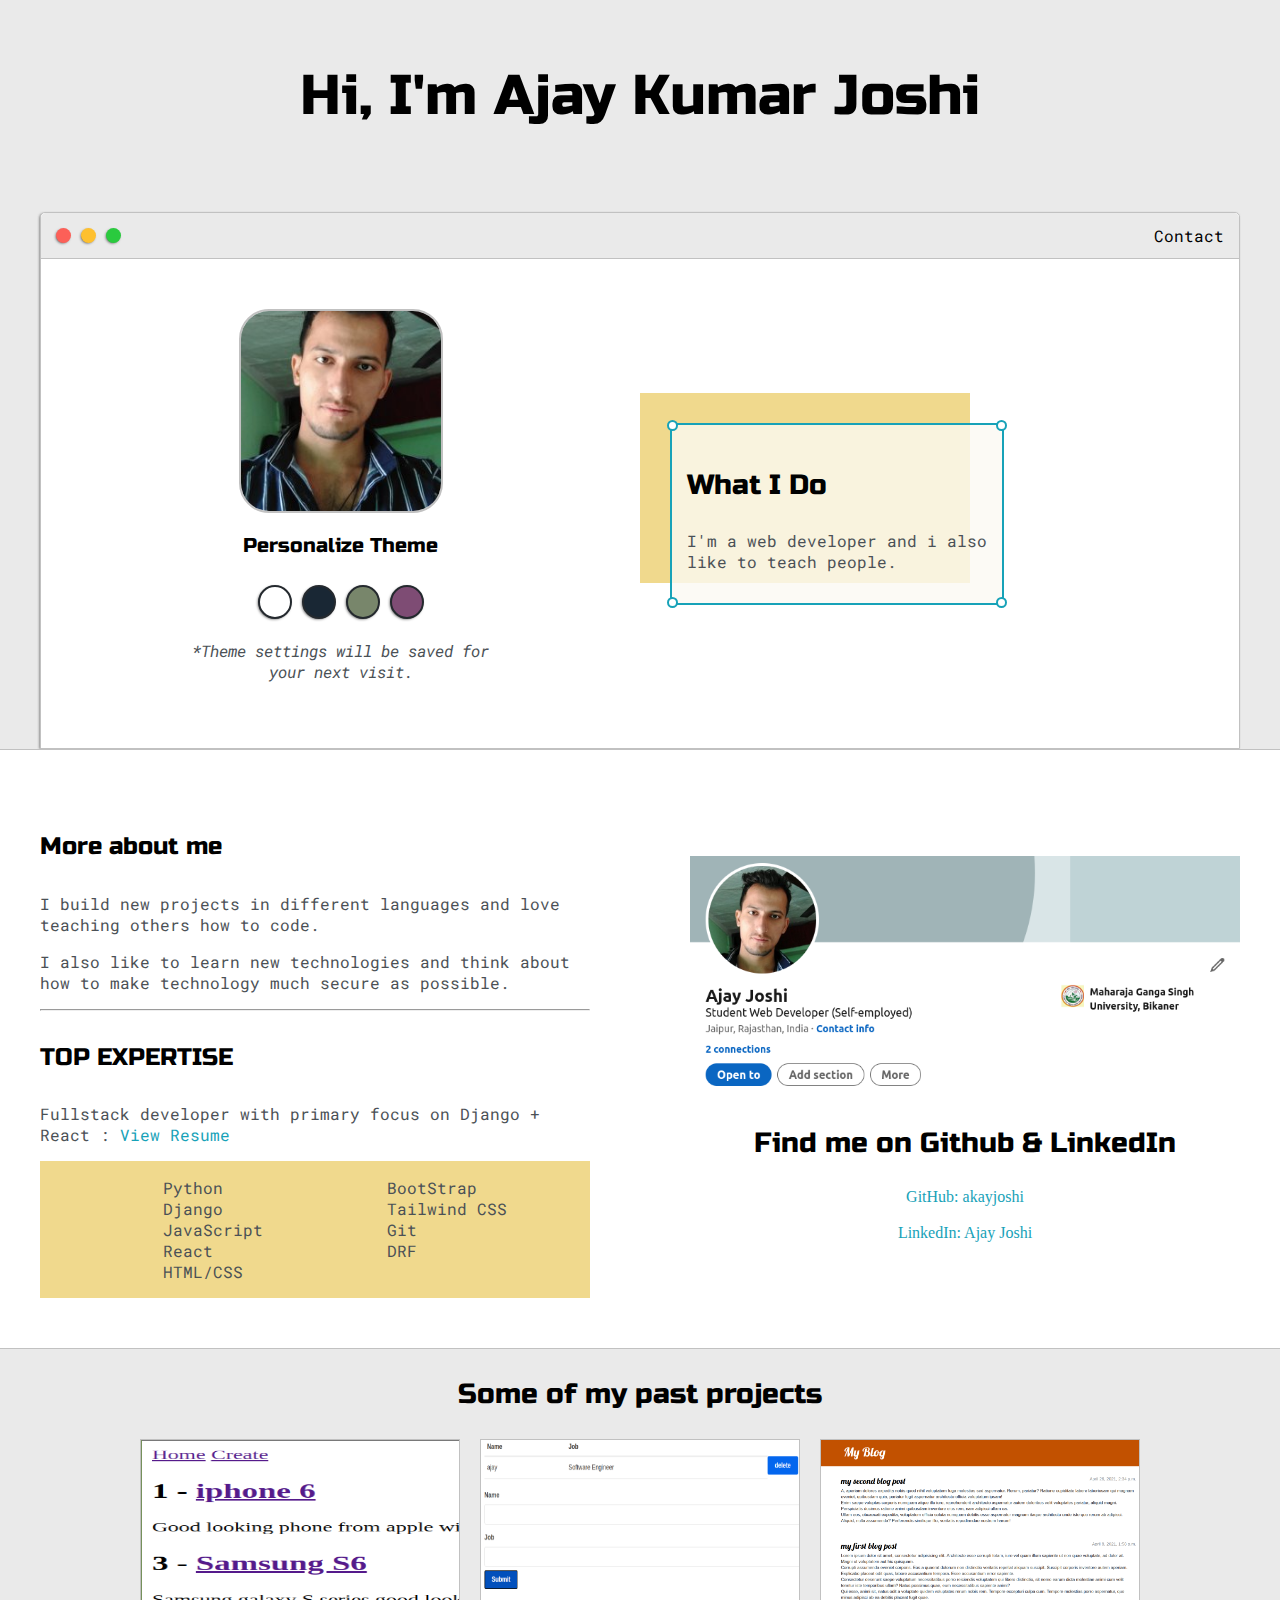
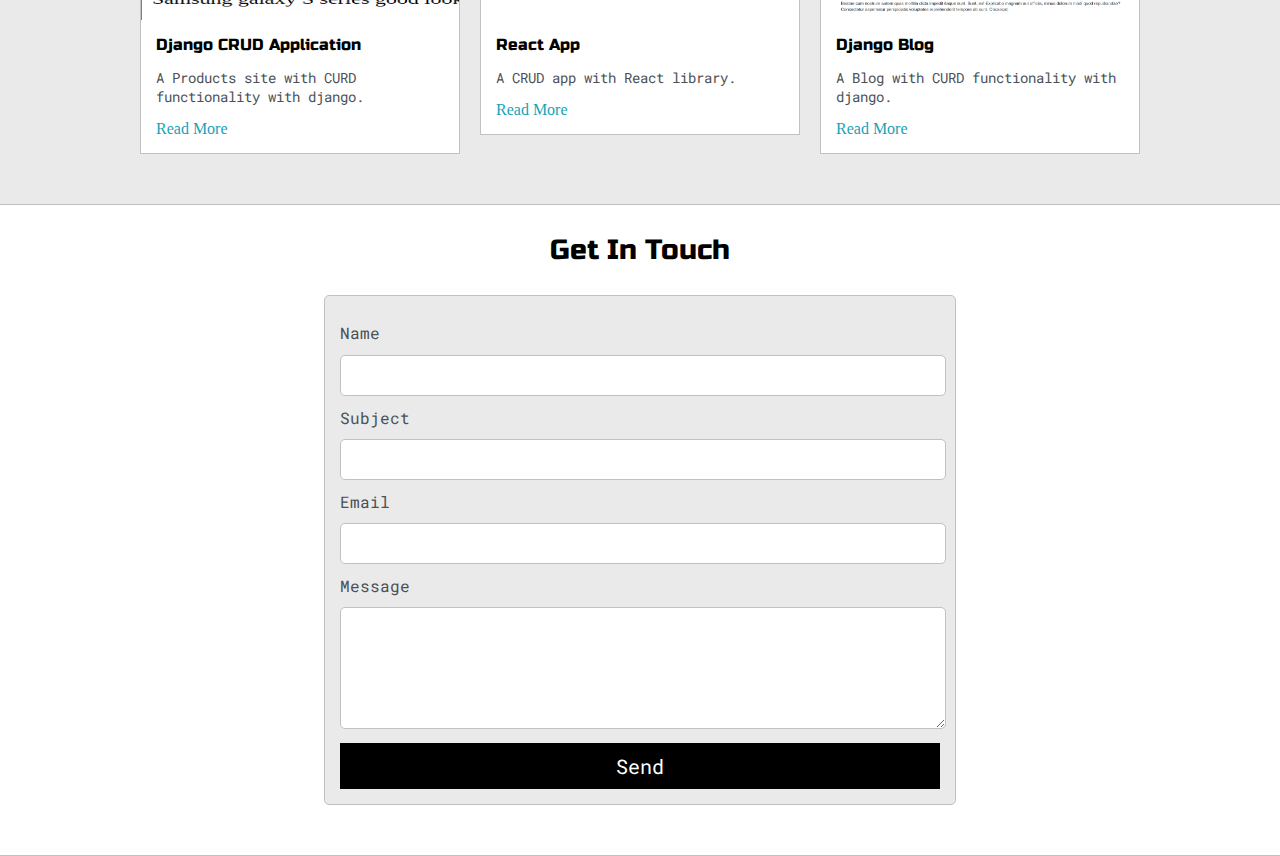
<file: index.html>
<!DOCTYPE html>
<html lang="en">
<head>
    <meta charset="UTF-8">
    <meta http-equiv="X-UA-Compatible" content="IE=edge">
    <meta name="viewport" content="width=device-width, initial-scale=1.0">
    <link rel="shortcut icon" href="images/favicon.ico" type="image/x-icon">
    <link rel="preconnect" href="https://fonts.googleapis.com">
    <link rel="preconnect" href="https://fonts.gstatic.com"     crossorigin>
    <link href="https://fonts.googleapis.com/css2?family=Russo+One& display=swap" rel="stylesheet"> 
    <link href="https://fonts.googleapis.com/css2?family=Roboto+Mono:wght@500&display=swap" rel="stylesheet"> 
    <link rel="stylesheet" href="main.css">
    <link id="theme-style" rel="stylesheet" type="text/css" href="main.css">
    <title>Ajay Kumar Joshi | Home</title>
</head>
<body>
    <section class="s1">
        <div class="main-container">
            <div class="greeting-wrapper">
                <h1>Hi, I'm Ajay Kumar Joshi</h1>
            </div>
            <div class="intro-wrapper">
                <div class="nav-wrapper">
                      <div class="dots-wrapper">
                        <div id="dot1" class="browser-dot"></div>
                        <div id="dot2" class="browser-dot"></div>
                        <div id="dot3" class="browser-dot"></div>
                    </div>
                    <ul id="navigation">
                        <li><a href="#contact-form">Contact</a></li>
                    </ul>
                </div>
                <div class="left-column">
                    <img src="images/akay.jpg" id="profile_pic" alt="profile pic of ajay kumar joshi">
                    <h5 style="text-align: center; line-height: 0;">Personalize Theme</h5>
                    <div id="theme-options-wrapper">
                        <div data-mode="light" id="light-mode" class="theme_dot"></div>
                        <div data-mode="blue" id="blue-mode" class="theme_dot"></div>
                        <div data-mode="green" id="green-mode" class="theme_dot"></div>
                        <div data-mode="purple" id="purple-mode" class="theme_dot"></div>
                    </div>
                    <p id="settings-note">*Theme settings will be saved for <br> your next visit.</p>
                </div>
                <div class="right-column">
                    <div id="preview-shadow">
                        <div id="preview">
                            <div id="corner-tl" class="corner"></div>
                            <div id="corner-tr" class="corner"></div>
                            <h3>What I Do</h3>
                            <p>I'm a web developer and i also like to teach people.</p>
                            <div id="corner-bl" class="corner"></div>
                            <div id="corner-br" class="corner"></div>
                        </div>
                    </div>
                </div>
            </div>
        </div>
    </section>



    <section class="s2">

        <div class="main-container">

            <div class="about-wrapper">

                <div class="about-me">
                    <h4>More about me</h4>

                    <p>I build new projects in different languages and love teaching others how to code.</p>

                    <p>I also like to learn new technologies and think about how to make technology much secure as possible.</p>

                    <hr>
                    <h4>TOP EXPERTISE</h4>
    
                    <P>Fullstack developer with primary focus on Django + React : <a href="https://docs.google.com/document/d/1m9E2tLq6oODWY6kHAJOdmFlgYT-M9TF3REKVl7H7qys/edit" target="_blank">View Resume</a></P>
                    <div id="skills">
                        <ul>
                            <li>Python</li>
                            <li>Django</li>
                            <li>JavaScript</li>
                            <li>React</li>
                            <li>HTML/CSS</li>
                        </ul>
                        <ul>
                            <li>BootStrap</li>
                            <li>Tailwind CSS</li>
                            <li>Git</li>
                            <li>DRF</li>
                        </ul>
                    </div>
                </div>

                <div class="social-links">
                    <img id="social-img" src="images/ajayjoshi.png" alt="">
                    <h3>Find me on Github & LinkedIn</h3>
                    <a href="https://github.com/akayjoshi">GitHub: akayjoshi</a>
                    <br>
                    <a href="https://www.linkedin.com/in/ajay-joshi-a481461b5" target="_blank">LinkedIn: Ajay Joshi</a>
                </div>

            </div>


        </div>

    </section>


    <section class="s1">
        <div class="main-container">
            <h3 style="text-align: center;">Some of my past projects</h3>
            <div class="post-wrapper">
            <div>
                <div class="post">
                        <img class="thumbnail" src="images/product-site.png" alt="">
                        <div class="post-preview">
                            <h6 class="post-title">Django CRUD Application</h6>
                            <p class="post-intro">A Products site with CURD functionality with django.</p>
                            <a href="post.htm">Read More</a>
                        </div>
                    </div>
                </div> 

                <div>
                    <div class="post">
                        <img class="thumbnail" src="images/React-app.png" alt="">
                        <div class="post-preview">
                            <h6 class="post-title">React App</h6>
                            <p class="post-intro">A CRUD app with React library.</p>
                            <a href="post.htm">Read More</a>
                        </div>
                    </div>
                </div>
                <div>
                    <div class="post">
                        <img class="thumbnail" src="images/blog.png" alt="">
                        <div class="post-preview">
                            <h6 class="post-title">Django Blog</h6>
                            <p class="post-intro">A Blog with CURD functionality with django.</p>
                            <a href="post.htm">Read More</a>
                        </div>
                    </div>
                </div>
            </div>
        </div>
    </section>



    <section class="s2">
        <div class="main-container">
            <h3 style="text-align: center;">Get In Touch</h3>
            <form action="https://formspree.io/f/xdoypdpb" method="POST" id="contact-form">
                <label for="name">Name</label>
                <input class="input-field" type="text" name="name" id="name">

                <label for="subject">Subject</label>
                <input class="input-field" type="text" name="subject" id="subject">

                <label for="email">Email</label>
                <input class="input-field" type="email" name="email" id="email">

                <label for="message">Message</label>
                <textarea class="input-field" name="message" id="message" cols="30" rows="5"></textarea>

                <input id="submit-btn" type="submit" value="Send">
            </form>
        </div>
    </section>
    <script type="text/javascript" src="script.js
    "></script>
</body>
</html>
</file>
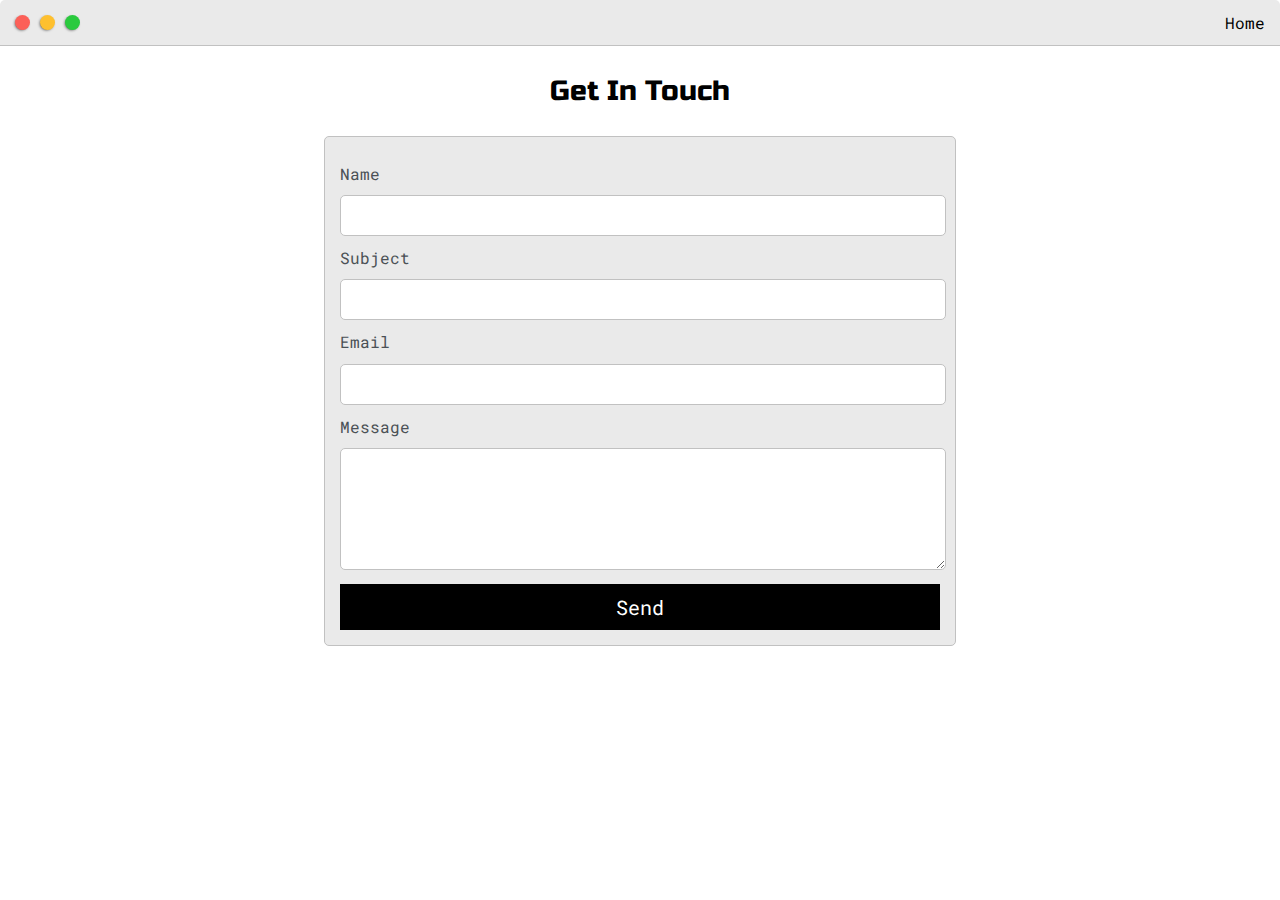
<file: contact.htm>
<!DOCTYPE html>
<html lang="en">
<head>
    <meta charset="UTF-8">
    <meta http-equiv="X-UA-Compatible" content="IE=edge">
    <meta name="viewport" content="width=device-width, initial-scale=1.0">
    <title>Ajay Kumar Joshi | contact</title>
    <link rel="shortcut icon" href="images/favicon.ico" type="image/x-icon">

    <link href="https://fonts.googleapis.com/css2?family=Russo+One& display=swap" rel="stylesheet"> 
    <link href="https://fonts.googleapis.com/css2?family=Roboto+Mono:wght@500&display=swap" rel="stylesheet"> 
    <link rel="stylesheet" href="main.css">
    <link id="theme-style" rel="stylesheet" type="text/css" href="main.css">
</head>
<body>
    <div class="nav-wrapper">
        <div class="dots-wrapper">
          <div id="dot1" class="browser-dot"></div>
          <div id="dot2" class="browser-dot"></div>
          <div id="dot3" class="browser-dot"></div>
      </div>
      <ul id="navigation">
          <li><a href="index.html">Home</a></li>
      </ul>
    </div>

    <div class="main-container">
        <h3 style="text-align: center;">Get In Touch</h3>
        <form action="post" id="contact-form">
            <label for="name">Name</label>
            <input class="input-field" type="text" name="name" id="name">

            <label for="subject">Subject</label>
            <input class="input-field" type="text" name="subject" id="subject">

            <label for="email">Email</label>
            <input class="input-field" type="email" name="email" id="email">

            <label for="message">Message</label>
            <textarea class="input-field" name="message" id="message" cols="30" rows="5"></textarea>

            <input id="submit-btn" type="submit" value="Send">
        </form>
    </div>


</body>
</html>
</file>
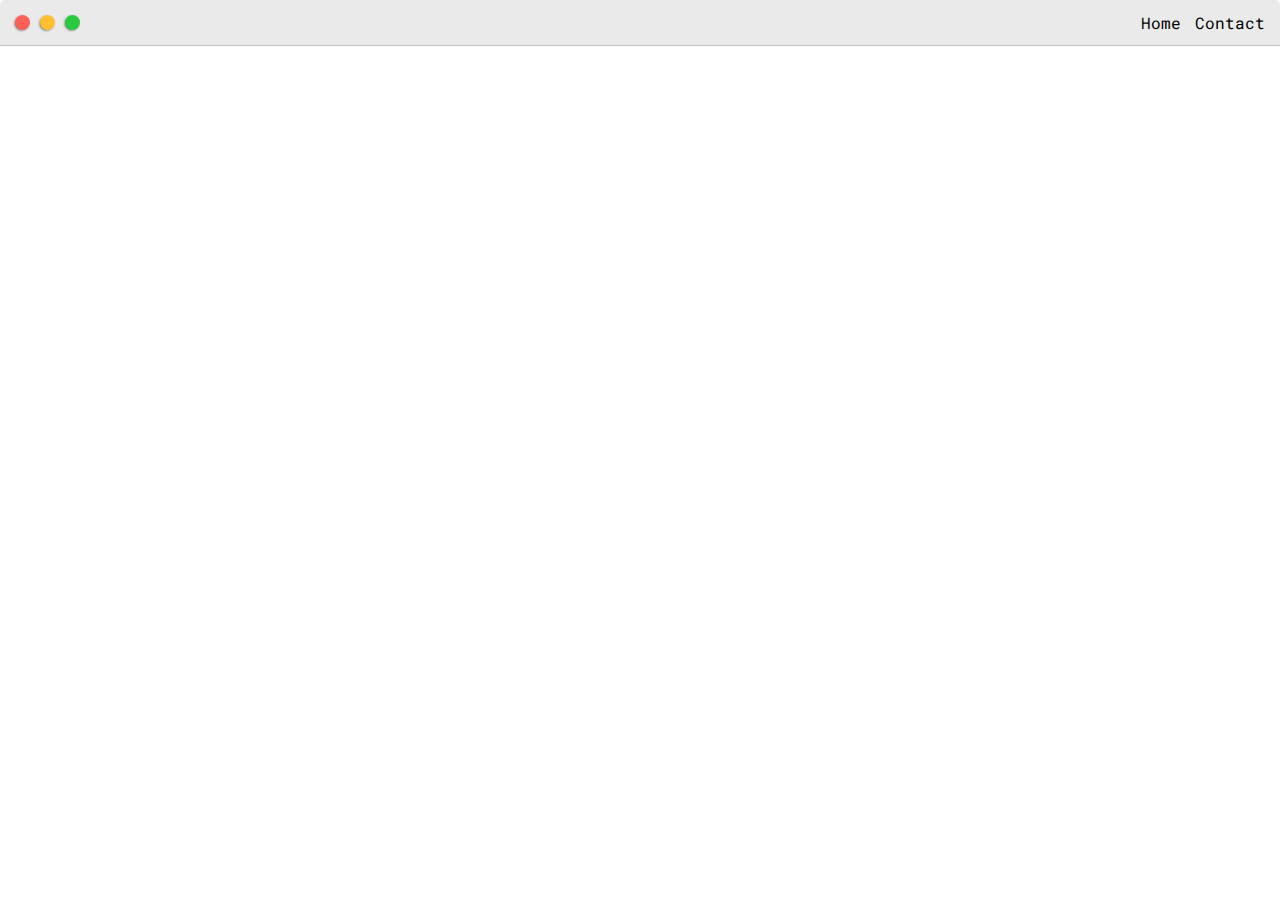
<file: post.htm>
<!DOCTYPE html>
<html lang="en">
<head>
    <meta charset="UTF-8">
    <meta http-equiv="X-UA-Compatible" content="IE=edge">
    <meta name="viewport" content="width=device-width, initial-scale=1.0">
    <title>Ajay Kumar Joshi | post</title>
    <link rel="shortcut icon" href="images/favicon.ico" type="image/x-icon">

    <link href="https://fonts.googleapis.com/css2?family=Russo+One& display=swap" rel="stylesheet"> 
    <link href="https://fonts.googleapis.com/css2?family=Roboto+Mono:wght@500&display=swap" rel="stylesheet"> 
    <link rel="stylesheet" href="main.css">
    <link id="theme-style" rel="stylesheet" type="text/css" href="main.css">
</head>
<body>
    <div class="nav-wrapper">
        <div class="dots-wrapper">
          <div id="dot1" class="browser-dot"></div>
          <div id="dot2" class="browser-dot"></div>
          <div id="dot3" class="browser-dot"></div>
      </div>
      <ul id="navigation">
          <li><a href="index.html">Home</a></li>
          <li><a href="contact.htm">Contact</a></li>
      </ul>
  </div>
    
    
</body>
</html>
</file>
<file: main.css>
:root{
    --mainColor: #eaeaea;
    --secondaryColor: #fff;

    --borderColor: #c1c1c1;
    
    --mainText: black;
    --secondaryText: #4b5156;
    --themeDotBorder: #24292e;
    --previewBg: rgba(251,249,243,0.8);
    --previewShadow: #f0d98d;
    --buttonColor: black;
}

html, body{
    padding: 0;
    margin: 0;
    scroll-behavior: smooth;
}

body *{
    transition: 0.3s;
}

h1,h2,h3,h4,h5,h6,strong{
    color: var(--mainText);
    font-family: 'Russo One', sans-serif;
    font-weight: 500;
}

p,li,span,label,input,textarea{
    color: var(--secondaryText);
    font-family: 'Roboto Mono', monospace;
}

.s1{
    background-color: var(--mainColor);
    border-bottom: 1px solid var(--borderColor);
    overflow: auto;
}

.s2{
    background-color: var(--secondaryColor);
    border-bottom: 1px solid var(--borderColor);
    overflow: auto;
}

.main-container{
    width: 1200px;
    margin: 0 auto;
}

a{
    text-decoration: none;
    color: #17a2b8;
}

ul{
    list-style: none;
}

h1{font-size: 56px;}
h2{font-size: 36px;}
h3{font-size: 28px;}
h4{font-size: 24px;}
h5{font-size: 20px;}
h6{font-size: 16px;}

.greeting-wrapper{
    display: grid;
    place-items: center;
    text-align: center;
    height: 12em;
    padding-bottom: 20px;
}

.intro-wrapper{
    background-color: var(--secondaryColor);
    border: 1px solid var(--borderColor);
    border-radius: 5px 5px 0 0;

    -webkit-box-shadow: -1px 1px 3px -1px rgba(0,0,0,0.75); 
    
    box-shadow: -1px 1px 3px -1px rgba(0,0,0,0.75);
    
    display: grid;
    grid-template-columns: 1fr 1fr;
    grid-template-areas: 
        'nav-wrapper nav-wrapper'
        'left-column right-column'
    ;

}

.nav-wrapper{
    grid-area: nav-wrapper;
    border-bottom: 1px solid var(--borderColor);
    display: flex;
    justify-content: space-between;
    align-items: center;
    background-color: var(--mainColor);
    border-radius: 5px 5px 0 0;
}

#navigation a{
    color: var(--mainText);
}

#navigation{
    margin: 0;
    padding: 10px;
}

#navigation li{
    display: inline-block;
    margin-right: 5px;
    margin-left: 5px;
}

.dots-wrapper{
    display: flex;
    padding: 10px;
}

.browser-dot{
    background-color: black;
    height: 15px;
    width: 15px;
    border-radius: 50%;
    margin: 5px;
    -webkit-box-shadow: -1px 1px 3px -1px rgba(0,0,0,0.75) ;
    
    box-shadow: -1px 1px 3px -1px rgba(0,0,0,0.75) ;


}


#dot1{
    background-color: #fc6058;
}

#dot2{
    background-color: #fec02f;
}
#dot3{
    background-color: #2ACA3E;
}
.left-column{
    grid-area: left-column;
    padding-top: 50px;
    padding-bottom: 50px;
}

#profile_pic{
    display: block;
    margin: 0 auto;
    height: 200px;
    width: 200px;
    object-fit: cover;
    border: 2px solid var(--borderColor);
    border-radius: 30px;
}

#theme-options-wrapper{
    display: flex;
    justify-content: center;
}

.theme_dot{
    width: 30px;
    height: 30px;
    border-radius: 50%;

    margin: 5px;
    border: 2px solid var(--themeDotBorder);

    background-color: black;
    -webkit-box-shadow: -1px 1px 3px -1px rgba(0,0,0,0.75) ;
    
    box-shadow: -1px 1px 3px -1px rgba(0,0,0,0.75) ;
    cursor: pointer;
}

.theme_dot:hover{
    border-width: 5px;
}

#light-mode{
    background-color: #fff;
}

#blue-mode{
    background-color: #192734;
}
#green-mode{
    background-color: #78866b;
}
#purple-mode{
    background-color: #7e4c74;
}
#settings-note{
    font-style: italic;
    text-align: center;
}

.right-column{
    grid-area: right-column;
    display: grid;
    align-items: center;
    padding-bottom: 50px;
    padding-top: 20px;
}

#preview-shadow{
    background-color: var(--previewShadow);
    width: 300px;
    height: 160px;
    padding-top: 30px;
    padding-left: 30px;

}

#preview{
    width: 300px;
    border: 2px solid #17a2b8;
    background-color: var(--previewBg);
    padding: 15px;
    position: relative;
}

.corner{
    width: 7px;
    height: 7px;
    border-radius: 50%;
    border: 2px solid #17a2b8;
    position: absolute;
    background-color: white;
}

#corner-tl{
    top: -5px;
    left: -5px;
}

#corner-tr{
    top: -5px;
    right: -5px;
    }

#corner-bl{
    bottom: -5px;
    left: -5px;
    }

#corner-br{
    bottom: -5px;
    right: -5px;
}

.about-wrapper{
    display: grid;
    grid-template-columns: repeat(auto-fit,minmax(350px,1fr));
    padding-top: 50px;
    padding-bottom: 50px;
    gap: 100px;
}

#skills{
    display: flex;
    background-color: var(--previewShadow);
    justify-content: space-evenly;
}

.social-links{
    display: grid;
    align-content: center; 
    text-align: center;

}

#social-img{
    width: 100%;
}

.post-wrapper{
    display: grid;
    grid-template-columns: repeat(auto-fit,320px);
    gap: 20px;
    justify-content: center;
    padding-bottom: 50px;
}

.post{
    border: 1px solid var(--borderColor);
}

.post-preview{
    background-color: #fff;
    padding: 15px;
}

.post-title{
    color: black;
    margin: 0;
}

.post-intro{
    color: #4b5156;
    font-size: 14px;
}

.thumbnail{
    display: block;
    width: 100%;
    height: 180px;
}

#contact-form{
    display: block;
    max-width: 600px;
    margin: 0 auto;
    border: 1px solid var(--borderColor);   
    padding: 15px;
    border-radius: 5px;
    background-color: var(--mainColor);
    margin-bottom: 50px;
}

.input-field{
    width: 100%;
    padding-top: 10px;
    padding-bottom: 10px;
    background-color: var(--secondaryColor);
    border-radius: 5px;
    border: 1px solid var(--borderColor);
    font-size: 14px;

}

#contact-form label{
    line-height: 2.7em;
}

#contact-form textarea{
    min-height: 100px;
    font-size: 14px;
}

#submit-btn{
    width: 100%;
    background-color: var(--buttonColor);
    padding: 10px 0;
    margin-top: 10px;
    font-size: 20px;
    color: white;
    border: none;
}


@media screen and (max-width: 1200px) {
    .main-container{
        width: 95%;
    }
}

@media screen and (max-width: 700px) {
    .intro-wrapper{
        grid-template-columns: 1fr;
        grid-template-areas: 
            'nav-wrapper'
            'left-column' 'right-column'
        ;
    
    }
    .right-column{
        justify-content: center;
    }
}




@media screen and (max-width: 380px) {

    .greeting-wrapper{
        padding-bottom: 50px;
    }
    #preview-shadow{
        width: 260px;
        height: 180px;
        padding-top: 25px;
        padding-left: 25px;
    
    }
    #preview{
        width: 240px;
        border: 2px solid #17a2b8;
        background-color: var(--previewBg);
        padding: 15px;
        position: relative;
    }
    .about-wrapper{
        padding-top: 15px;
        text-align: center;
    }
    
}
</file>
